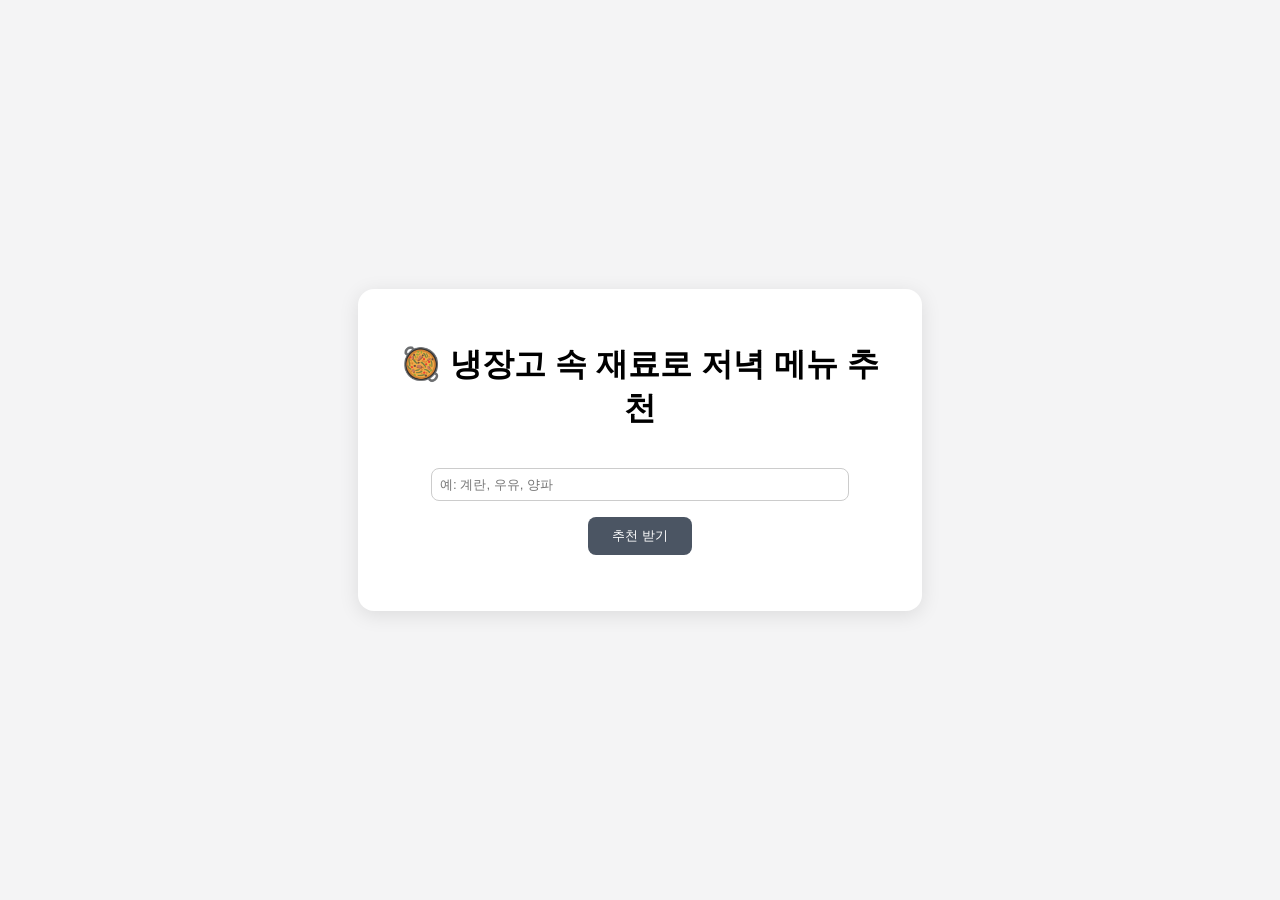
<file: page1.html>
<!DOCTYPE html>
<html lang="ko">
<head>
  <meta charset="UTF-8" />
  <meta name="viewport" content="width=device-width, initial-scale=1.0"/>
  <title>저녁 메뉴 추천</title>
  <link rel="stylesheet" href="/page1.css" />
</head>
<body>
  <div class="container">
    <h1>🥘 냉장고 속 재료로 저녁 메뉴 추천</h1>
    <input type="text" id="ingredientsInput" placeholder="예: 계란, 우유, 양파" />
    <button id="recommendBtn">추천 받기</button>
    <div id="result"></div>
  </div>

  <script type="module" src="/page1.js"></script>
</body>
</html>
</file>
<file: page1.css>
body {
  font-family: sans-serif;
  background-color: #f4f4f5;
  display: flex;
  justify-content: center;
  align-items: center;
  height: 100vh;
  margin: 0;
}

.container {
  background: white;
  padding: 2rem;
  border-radius: 1rem;
  box-shadow: 0 4px 20px rgba(0,0,0,0.1);
  width: 100%;
  max-width: 500px;
  text-align: center;
}

input {
  width: 80%;
  padding: 0.5rem;
  margin-top: 1rem;
  border: 1px solid #ccc;
  border-radius: 0.5rem;
}

button {
  margin-top: 1rem;
  padding: 0.6rem 1.5rem;
  background-color: #4b5563;
  color: white;
  border: none;
  border-radius: 0.5rem;
  cursor: pointer;
}

#result {
  margin-top: 1.5rem;
  font-size: 1.1rem;
  color: #111827;
}
</file>
